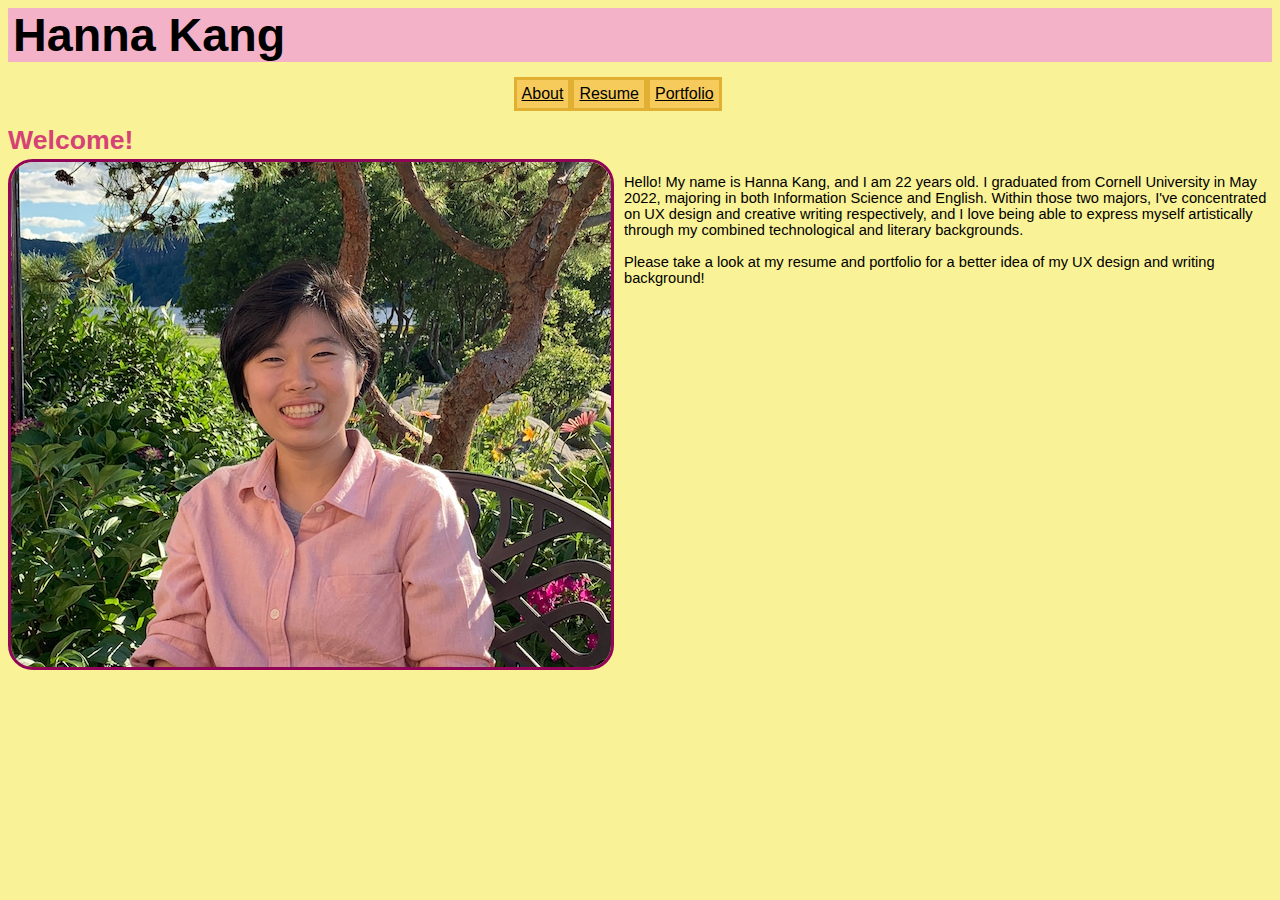
<file: hak-portfolio/index.html>
<!DOCTYPE html>
<html lang = "en">

<head>
    <meta charset = "utf-8"/>
    <title> About </title>
    <link rel="stylesheet" type="text/css" href="styles/site.css">
</head>

<body>
<header>
    <h1> Hanna Kang </h1>

    <nav>
    <ul>
        <li><a href="index.html"> About</a>
        <li><a href="resume.html"> Resume</a> <br/>
        <li><a href="portfolio.html"> Portfolio</a>

    </ul>
    </nav>
   

</header>

<main>
    <h3>Welcome! </h3>

    <div class = 'row'>

    <div class = 'round-corner'> <img src = "images/me.png" alt = "A photo of me"> </div>

    <p> Hello! My name is Hanna Kang, and I am 22 years old. I graduated from Cornell University in 
        May 2022, majoring in both Information Science and English. Within those two majors, I've 
        concentrated on UX design and creative writing respectively, and I love being able to express
        myself artistically through my combined technological and literary backgrounds. 
         <br/> <br/>
        Please take a look at my resume and portfolio for a better idea of my UX design and writing
        background! 
    </p>

    </div>


</main>
</body>
</file>
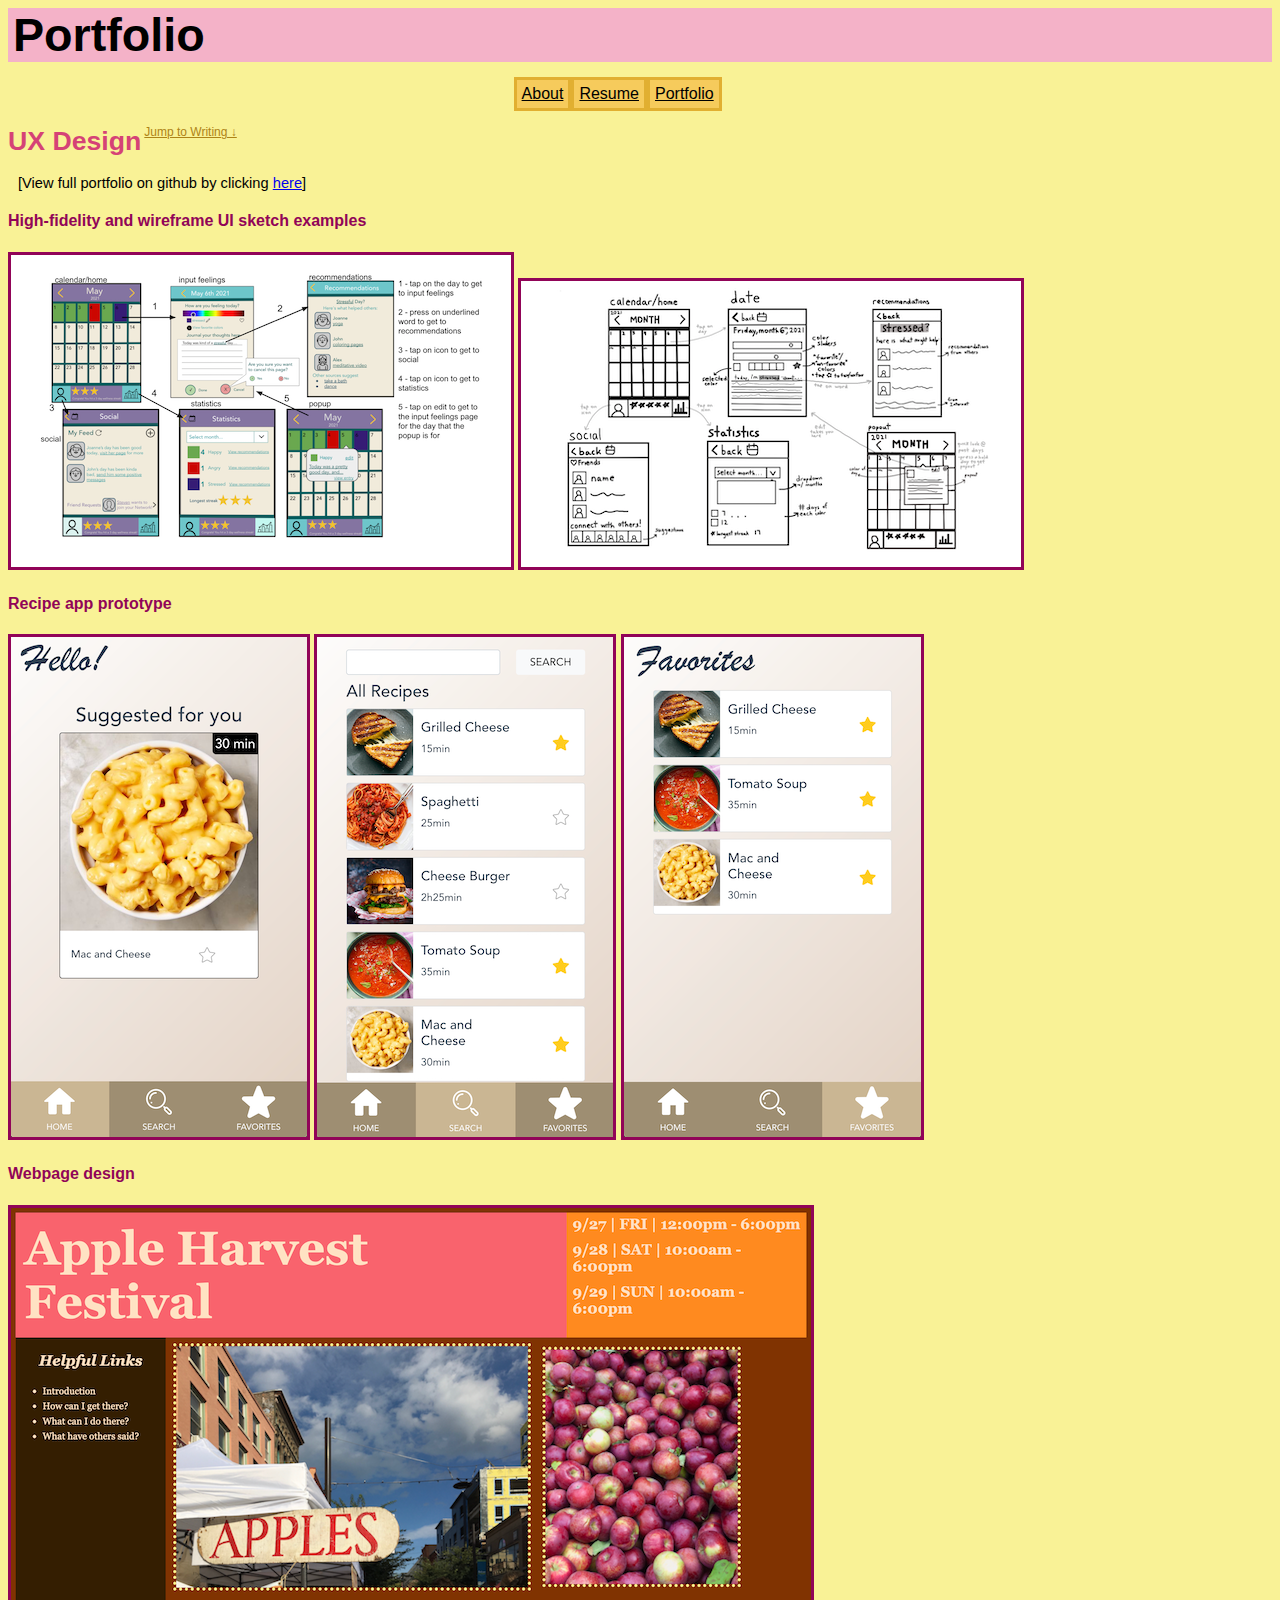
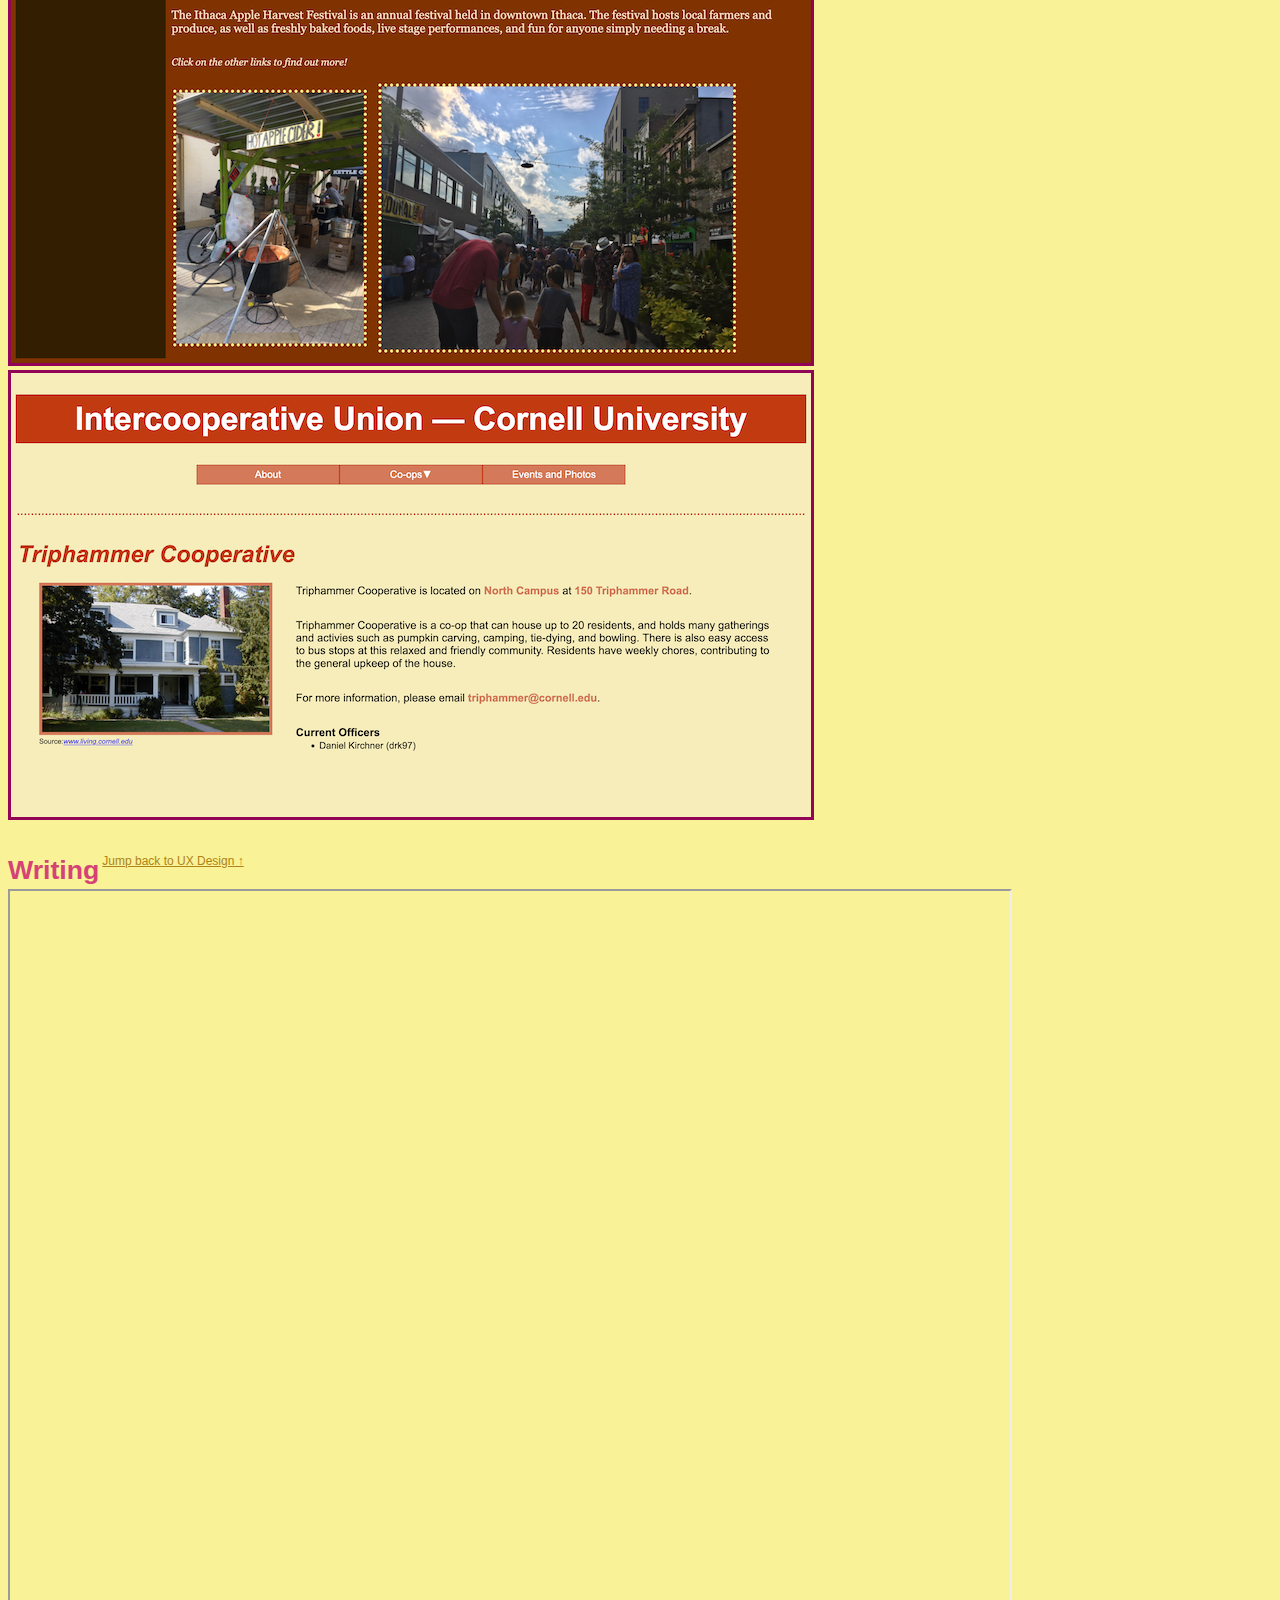
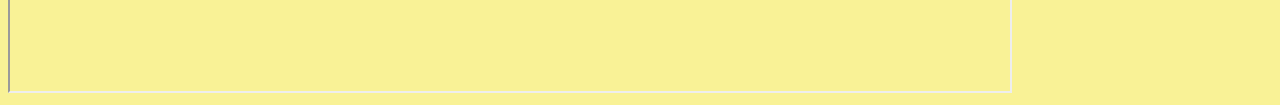
<file: hak-portfolio/portfolio.html>
<!DOCTYPE html>
<html lang = "en">

<head>
    <meta charset = "utf-8"/>
    <title> Portfolio </title> 
    <link rel="stylesheet" type="text/css" href="styles/site.css">
</head>

<body>
<header>
    <h1> Portfolio </h1>
    <nav>
        <ul>
            <li><a href="index.html"> About</a>
            <li><a href="resume.html"> Resume</a> <br/>
            <li><a href="portfolio.html"> Portfolio</a>

        </ul>
        </nav>

</header>

<main>
    <div class = 'row'> <h3> UX Design </h3> <a id = 'ux' href = '#writ'>Jump to Writing &#8595;</a> </div>
    <p> [View full portfolio on github by clicking  
        <a href="https://github.coecis.cornell.edu/hak63/portfolio.git"> here</a>] </p>

    <h4> High-fidelity and wireframe UI sketch examples </h4>
    <img src = "images/hi-fid.png" alt = "High-fidelity sketch of potential calendar app">
    <img src = "images/wireframe.png" alt = "Wireframe sketch of potential calendar app">

    <h4> Recipe app prototype </h4>
    <img src = "images/rec-1.png" alt = "Recipe app prototype">
    <img src = "images/rec-2.png" alt = "Recipe app prototype">
    <img src = "images/rec-3.png" alt = "Recipe app prototype">

    <h4> Webpage design </h4>
    <img src = "images/site1.png" alt = "Applefest homepage">
    <div class = mar-bottom><img src = "images/site2.png" alt = "Intercooperative Housing page example"> </div>

  


    <div class = 'row'> <h3> Writing </h3> <a id = 'writ' href = '#ux'>Jump back to UX Design &#8593;</a> </div>
    <iframe src="documents/HAK_CW.pdf" height="800" width="1000" ></iframe> 
        

</main>
</body>
</file>
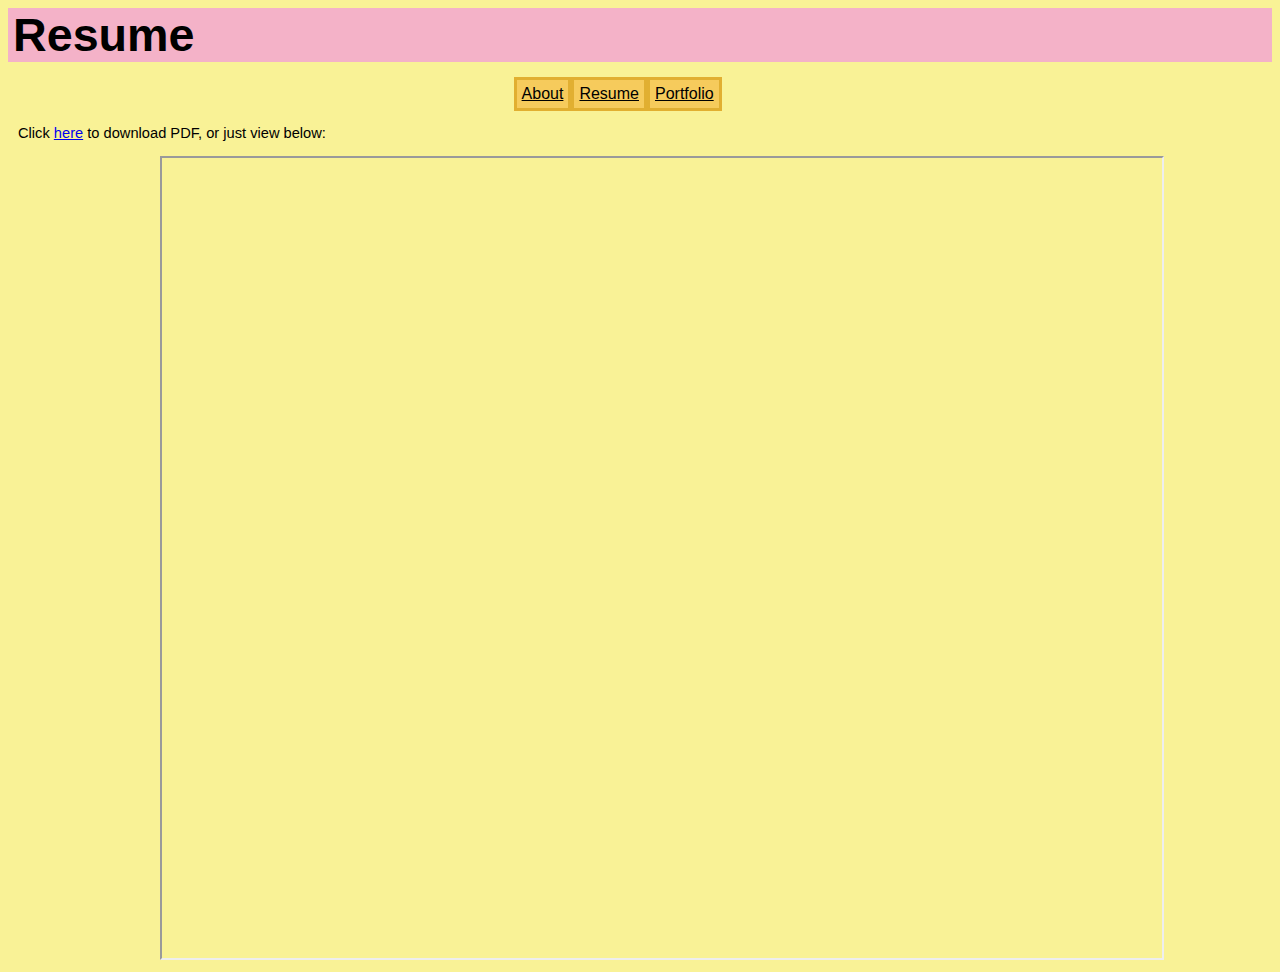
<file: hak-portfolio/resume.html>
<!DOCTYPE html>
<html lang = "en">

<head>
    <meta charset = "utf-8"/>
    <title> Resume </title> 
    <link rel="stylesheet" type="text/css" href="styles/site.css">
</head>

<body>
<header>
    <h1> Resume </h1>
     <nav>
    <ul>
        <li><a href="index.html"> About</a>
        <li><a href="resume.html"> Resume</a> <br/>
        <li><a href="portfolio.html"> Portfolio</a>
    </ul>
    </nav>
</header>

<main>

    <p>Click
        <a href="documents/HAK_2022.pdf"> here</a>
        to download PDF, or just view below:
    </p>

    <div class = 'center'>
    <iframe src="documents/HAK.pdf" height="800" width="1000" ></iframe> 
    </div>

</main>
</body>
</file>
<file: hak-portfolio/styles/site.css>
body {
    background-color:#f9f296;
    font-family: "Verdana", sans-serif;
}

 h1{
     background-color: rgb(244, 178, 200);
     font-size: 35pt;
     color: inherit;
     padding-left: 5px;
     margin-bottom: 1px;
     margin-top: 1px;
 }


 h3 {
     color: #d54276;
     font-size: 20pt;
     margin-bottom: 3px;
     margin-top: 1px;
    
 }

 h4 {
     font-size: 12pt;
     color: #910458;
 }

 h1, h2, h3, h4 {
    font-weight: bold;
 }


 hr {
     height: 3px;
     color: #9ac350;
     background-color: #9ac350;
     border: none;
 }

 p, ul{
     font-size: 11pt;
 }

 p{
    margin-left: 10px;
 }

 figcaption{
     font-size: 10pt;
 }

nav {
    margin-left: 40%;
    margin-right: 40%;
}

nav li{
    display: inline-block;
    margin-top: 0px;
    padding: 5px;
    text-align: center;
    border-style: solid;
    border-color: #e1af31;
    margin-bottom: 0px;
    font-size: 16px;

    background-color:#f6cb5c;
}

nav ul{
    padding: 0px;
}

li a {
    color: black;
}

li:hover{

    background-color: #e1af31;
}

.round-corner img{
    border-radius: 25px;
}

.row {
    display: flex;
    flex-direction: row;
}

.center{
    margin-left: 12%;
    margin-right: 12%;
}

#ux, #writ {
    font-size: 9pt;
    margin: 0px;
    padding: 0px;
    color: #ae8317;
    margin-left: 3px;
}

img{
    border: 3px solid #910458;;
}

.mar-bottom{
    margin-bottom: 30px;
}
</file>
